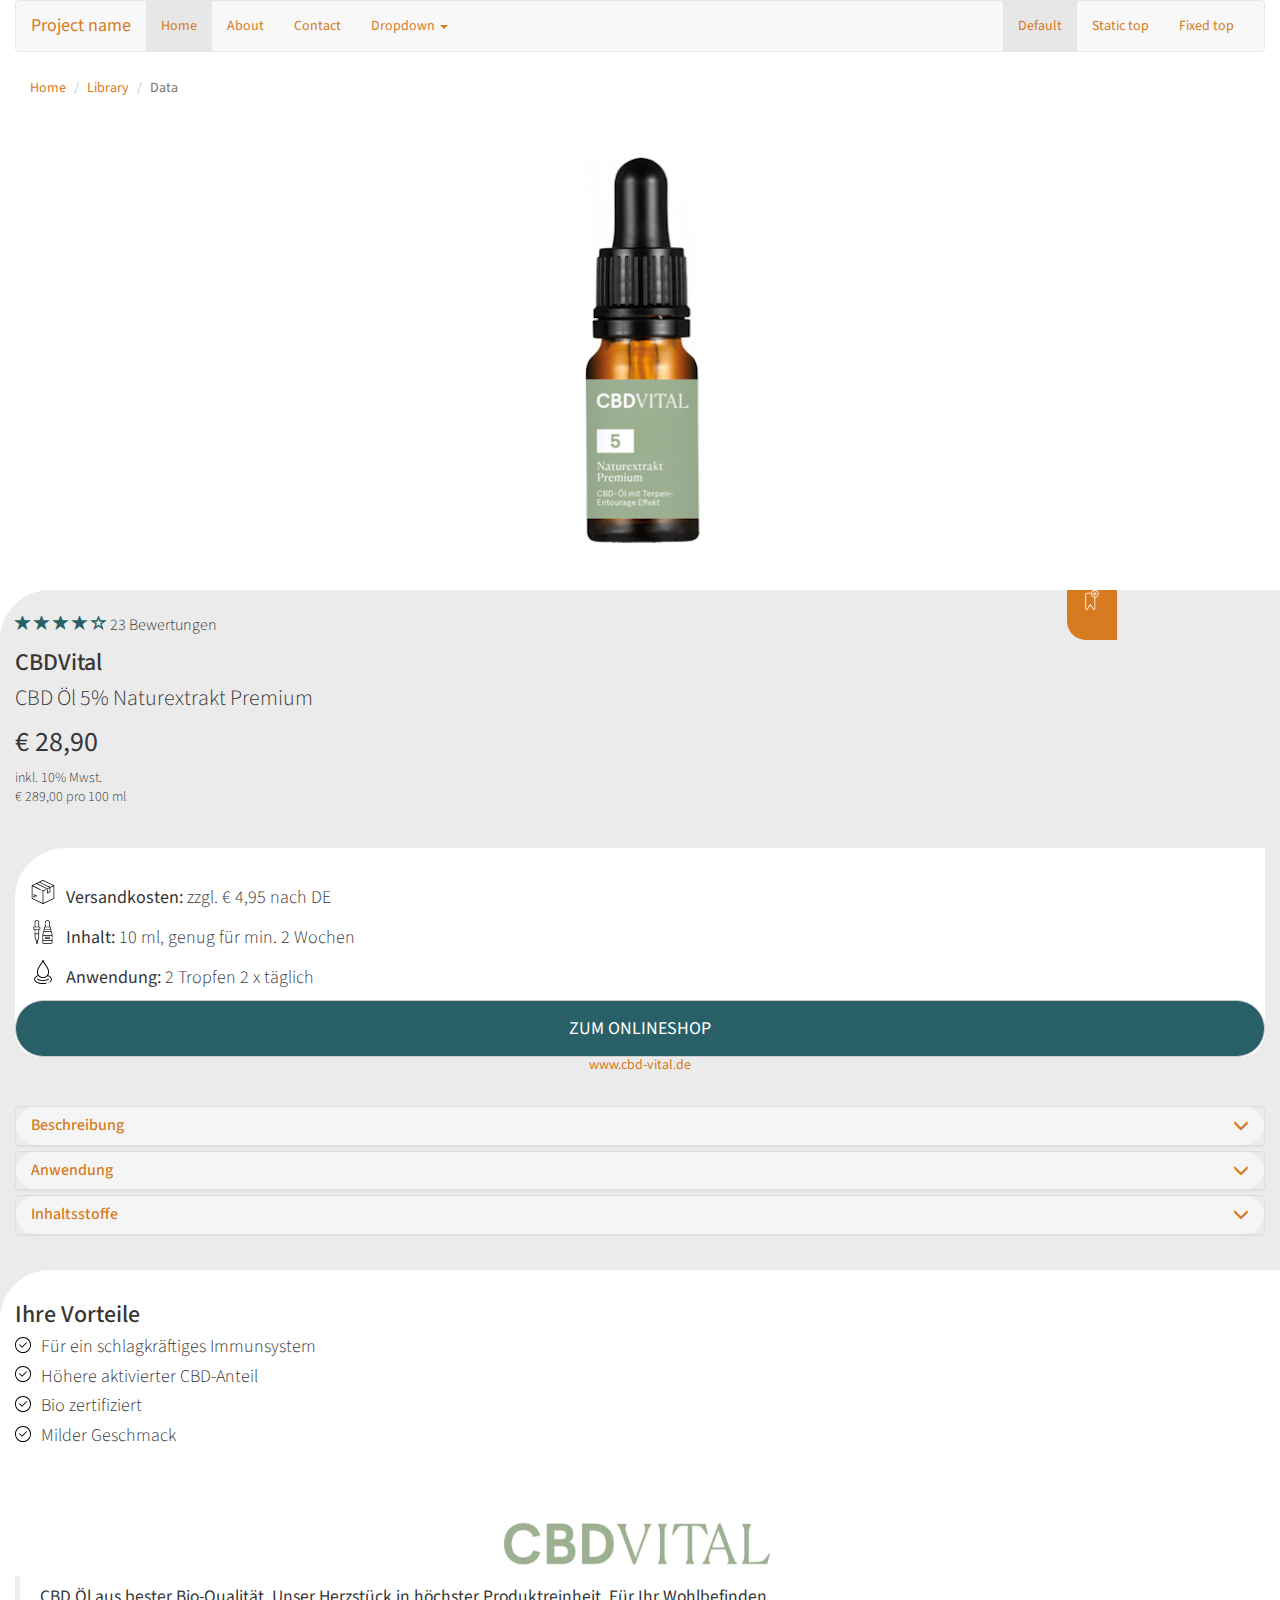
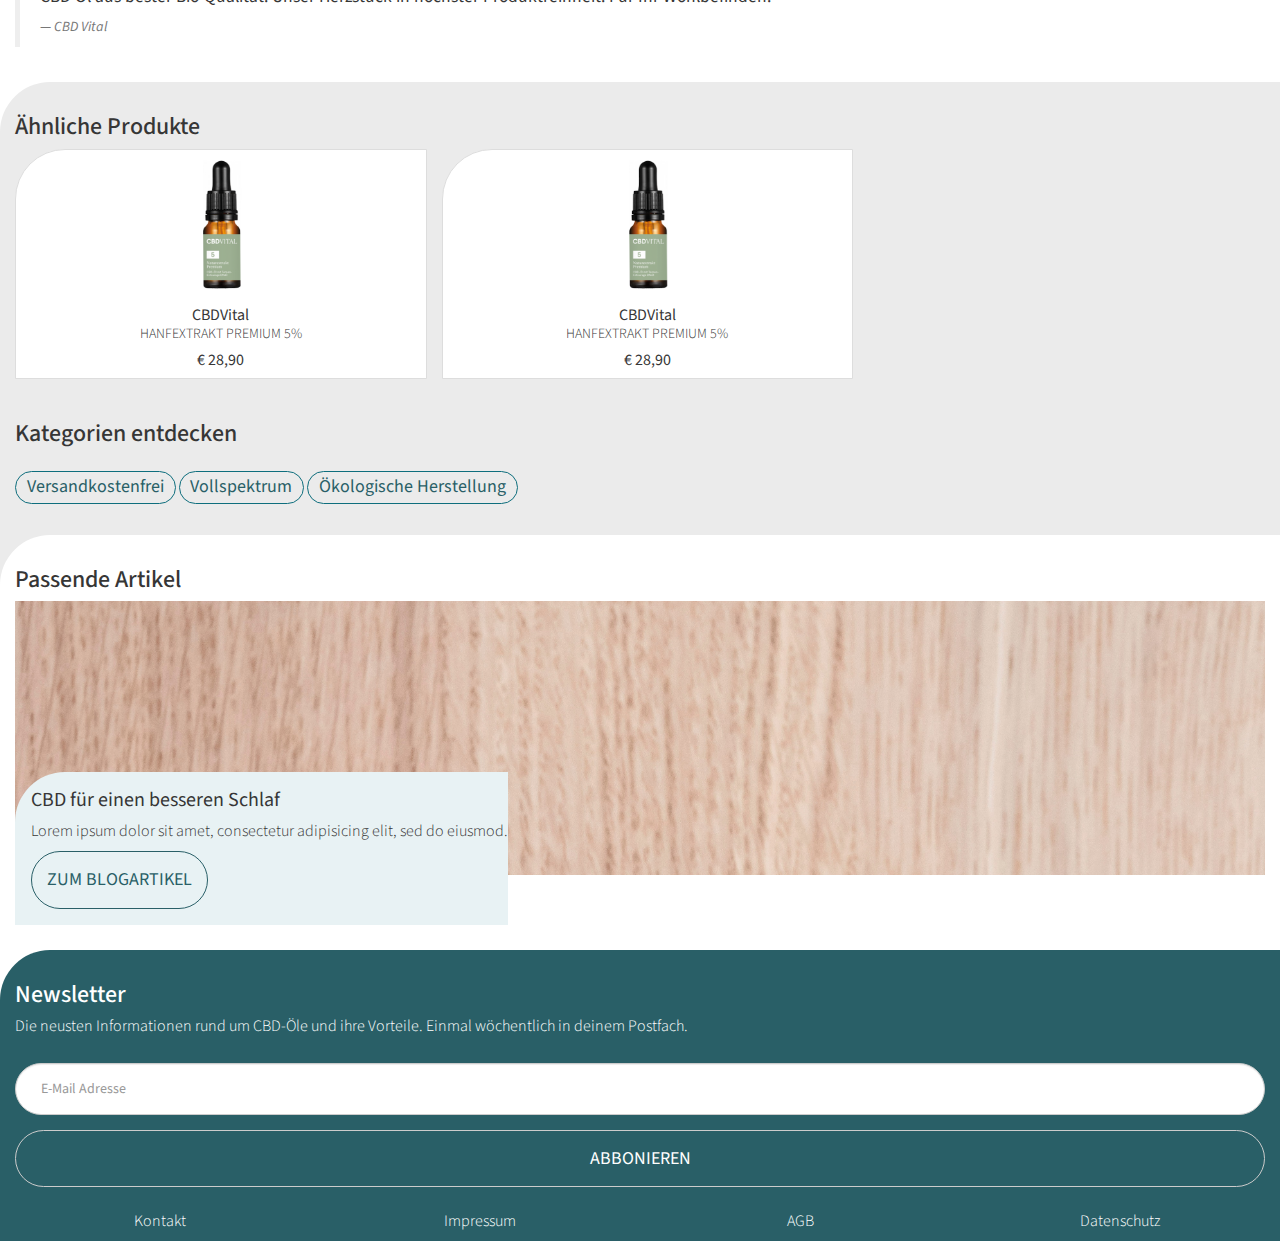
<file: index.html>
<!DOCTYPE html>
<html lang="en">
  <head>
    <meta charset="utf-8">
    <meta http-equiv="X-UA-Compatible" content="IE=edge">
    <meta name="viewport" content="width=device-width, initial-scale=1">
    <title></title>

    <!-- Bootstrap -->

    <link href="https://fonts.googleapis.com/css2?family=Source+Sans+Pro:ital,wght@0,200;0,300;0,400;0,600;0,700;0,900;1,200;1,300;1,400;1,600;1,700;1,900&display=swap" rel="stylesheet">

    <link rel="stylesheet" href="https://maxcdn.bootstrapcdn.com/bootstrap/3.3.5/css/bootstrap.min.css">
    <link rel="stylesheet" href="https://maxcdn.bootstrapcdn.com/font-awesome/4.4.0/css/font-awesome.min.css">
    <link rel="stylesheet" href="css/custom.css">
    <!-- HTML5 Shim and Respond.js IE8 support of HTML5 elements and media queries -->
    <!-- WARNING: Respond.js doesn't work if you view the page via file:// -->
    <!--[if lt IE 9]>
      <script src="https://oss.maxcdn.com/libs/html5shiv/3.7.2/html5shiv.js"></script>
      <script src="https://oss.maxcdn.com/libs/respond.js/1.4.2/respond.min.js"></script>
    <![endif]-->
  </head>
  <body>
    <div class="container-fluid">

      <!-- Static navbar -->
      <nav class="navbar navbar-default">
        <div class="container-fluid">
          <div class="navbar-header">
            <button type="button" class="navbar-toggle collapsed" data-toggle="collapse" data-target="#navbar" aria-expanded="false" aria-controls="navbar">
              <span class="sr-only">Toggle navigation</span>
              <span class="icon-bar"></span>
              <span class="icon-bar"></span>
              <span class="icon-bar"></span>
            </button>
            <a class="navbar-brand" href="#">Project name</a>
          </div>
          <div id="navbar" class="navbar-collapse collapse">
            <ul class="nav navbar-nav">
              <li class="active"><a href="#">Home</a></li>
              <li><a href="#">About</a></li>
              <li><a href="#">Contact</a></li>
              <li class="dropdown">
                <a href="#" class="dropdown-toggle" data-toggle="dropdown" role="button" aria-haspopup="true" aria-expanded="false">Dropdown <span class="caret"></span></a>
                <ul class="dropdown-menu">
                  <li><a href="#">Action</a></li>
                  <li><a href="#">Another action</a></li>
                  <li><a href="#">Something else here</a></li>
                  <li role="separator" class="divider"></li>
                  <li class="dropdown-header">Nav header</li>
                  <li><a href="#">Separated link</a></li>
                  <li><a href="#">One more separated link</a></li>
                </ul>
              </li>
            </ul>
            <ul class="nav navbar-nav navbar-right">
              <li class="active"><a href="./">Default <span class="sr-only">(current)</span></a></li>
              <li><a href="../navbar-static-top/">Static top</a></li>
              <li><a href="../navbar-fixed-top/">Fixed top</a></li>
            </ul>
          </div><!--/.nav-collapse -->
        </div><!--/.container-fluid -->
      </nav>

      <ol class="breadcrumb bgndWhite">
        <li><a href="#">Home</a></li>
        <li><a href="#">Library</a></li>
        <li class="active">Data</li>
      </ol>

      <div class="row">
        <div class="col-xs-12">
          <div class="imgContainer">
            <img class="img-responsive" src="img/dummybottle.png" alt="">
          </div>
        </div>
      </div>

    </div> <!--/container fluid-->

    <div class="container-fluid bgndNightLight rc-lo mrgT15">
      <div class="row">
        <div class="col-xs-10">
          <div class="productRating mrgT25">
            <span class="glyphicon glyphicon-star" aria-hidden="true"></span>
            <span class="glyphicon glyphicon-star" aria-hidden="true"></span>
            <span class="glyphicon glyphicon-star" aria-hidden="true"></span>
            <span class="glyphicon glyphicon-star" aria-hidden="true"></span>
            <span class="glyphicon glyphicon-star-empty" aria-hidden="true"></span>
            <p>23 Bewertungen</p>
          </div>
        </div>
        <div class="col-xs-2 rc-lu bgndHoneyBase">
          <!-- <span class="glyphicon glyphicon-bookmark" aria-hidden="true"></span> -->
          <img class="icon" src="icons/bookmark.svg" alt="">
        </div>
      </div>

      <div class="row">
        <div class="col-xs-12">
          <h4>CBDVital</h4>
          <h5 class="light-l-ml mrgB16">CBD Öl 5% Naturextrakt Premium</h5>
          <p class="price-s">€ 28,90</p>
          <!--
          NOTE: inkl. Mwst , ohne genauere Angabe des Steuersatzes-->
          <p class="light-s-ml mrgB2">inkl. 10% Mwst.</p>
          <p class="light-s-ml">€ 289,00 pro 100 ml</p>
        </div>
      </div>

    </div> <!-- /container-fluid-->

    <div class="container-fluid bgndNightLight pT32">
      <div class="row">
        <div class="col-xs-12">
          <div class="detailBox bgndWhite rc-3 pT32">
            <div class="pL16">
              <p class="mrg0"><img src="icons/box.svg" alt="">
              <span class="reg-b-ml">Versandkosten:</span><span class="light-b-ml"> zzgl. € 4,95 nach DE</span></p>
              <p class="mrg0"><img src="icons/eyedropper.svg" alt="">
              <span class="reg-b-ml">Inhalt:</span><span class="light-b-ml"> 10 ml, genug für min. 2 Wochen</span></p>
              <p class="mrg0"><img src="icons/clean-water.svg" alt="">
              <span class="reg-b-ml">Anwendung:</span><span class="light-b-ml"> 2 Tropfen 2 x täglich</span></p>
            </div>

            <button type="button" class="btn-rc50 btn btn-default btn-block cta-primary bgndForestBase colorNightBackground">
              zum onlineshop
            </button>
          </div>
          <div class="col-xs-12 text-center">
            <a href="https://www.cbd-vital.de" class="mrgT2">www.cbd-vital.de</a>
          </div>
        </div>
      </div>

      <!-- Collapse ELemente-->
      <div class="panel-group mrgT32" id="accordion" role="tablist" aria-multiselectable="true">
        <div class="panel panel-default bgndTrans">
          <div class="panel-heading br-50 bgndWhite" role="tab" id="headingOne">
            <h4 class="panel-title">
              <a role="button" data-toggle="collapse" data-parent="#accordion" href="#collapseOne" aria-expanded="true" aria-controls="collapseOne">
                Beschreibung<span class="glyphicon glyphicon-menu-down pull-right"></span>
              </a>
            </h4>
          </div>
          <div id="collapseOne" class="panel-collapse collapse" role="tabpanel" aria-labelledby="headingOne">
            <div class="panel-body">
              Anim pariatur cliche reprehenderit, enim eiusmod high life accusamus terry richardson ad squid. 3 wolf moon officia aute, non cupidatat skateboard dolor brunch. Food truck quinoa nesciunt laborum eiusmod. Brunch 3 wolf moon tempor, sunt aliqua put a bird on it squid single-origin coffee nulla assumenda shoreditch et. Nihil anim keffiyeh helvetica, craft beer labore wes anderson cred nesciunt sapiente ea proident. Ad vegan excepteur butcher vice lomo. Leggings occaecat craft beer farm-to-table, raw denim aesthetic synth nesciunt you probably haven't heard of them accusamus labore sustainable VHS.
            </div>
          </div>
        </div>
        <div class="panel panel-default bgndTrans">
          <div class="panel-heading br-50 bgndWhite" role="tab" id="headingTwo">
            <h4 class="panel-title">
              <a class="collapsed" role="button" data-toggle="collapse" data-parent="#accordion" href="#collapseTwo" aria-expanded="false" aria-controls="collapseTwo">
                Anwendung<span class="glyphicon glyphicon-menu-down pull-right"></span>
              </a>
            </h4>
          </div>
          <div id="collapseTwo" class="panel-collapse collapse" role="tabpanel" aria-labelledby="headingTwo">
            <div class="panel-body">
              Anim pariatur cliche reprehenderit, enim eiusmod high life accusamus terry richardson ad squid. 3 wolf moon officia aute, non cupidatat skateboard dolor brunch. Food truck quinoa nesciunt laborum eiusmod. Brunch 3 wolf moon tempor, sunt aliqua put a bird on it squid single-origin coffee nulla assumenda shoreditch et. Nihil anim keffiyeh helvetica, craft beer labore wes anderson cred nesciunt sapiente ea proident. Ad vegan excepteur butcher vice lomo. Leggings occaecat craft beer farm-to-table, raw denim aesthetic synth nesciunt you probably haven't heard of them accusamus labore sustainable VHS.
            </div>
          </div>
        </div>
        <div class="panel panel-default bgndTrans">
          <div class="panel-heading br-50 bgndWhite" role="tab" id="headingThree">
            <h4 class="panel-title">
              <a class="collapsed" role="button" data-toggle="collapse" data-parent="#accordion" href="#collapseThree" aria-expanded="false" aria-controls="collapseThree">
                Inhaltsstoffe<span class="glyphicon glyphicon-menu-down pull-right"></span>
              </a>
            </h4>
          </div>
          <div id="collapseThree" class="panel-collapse collapse" role="tabpanel" aria-labelledby="headingThree">
            <div class="panel-body">
              Anim pariatur cliche reprehenderit, enim eiusmod high life accusamus terry richardson ad squid. 3 wolf moon officia aute, non cupidatat skateboard dolor brunch. Food truck quinoa nesciunt laborum eiusmod. Brunch 3 wolf moon tempor, sunt aliqua put a bird on it squid single-origin coffee nulla assumenda shoreditch et. Nihil anim keffiyeh helvetica, craft beer labore wes anderson cred nesciunt sapiente ea proident. Ad vegan excepteur butcher vice lomo. Leggings occaecat craft beer farm-to-table, raw denim aesthetic synth nesciunt you probably haven't heard of them accusamus labore sustainable VHS.
            </div>
          </div>
        </div>
      </div> <!-- / Collapse ELemente-->

    </div> <!-- /container-fluid-->


    <div class="container-fluid bgndNightLight">
      <div class="row bgndWhite rc-lo mrgT15 vorteileBox">
        <div class="col-xs-10">
          <h4 class="mrgT32">Ihre Vorteile</h4>
          <div class="media">
            <div class="media-left media-top">
              <img class="icon" src="icons/verified.svg" alt="">
            </div>
            <div class="media-body light-b-ml">
              Für ein schlagkräftiges Immunsystem
            </div>
          </div>
          <div class="media">
            <div class="media-left media-top">
              <img class="icon" src="icons/verified.svg" alt="">
            </div>
            <div class="media-body light-b-ml">
              Höhere aktivierter CBD-Anteil
            </div>
          </div>
          <div class="media">
            <div class="media-left media-top">
              <img class="icon" src="icons/verified.svg" alt="">
            </div>
            <div class="media-body light-b-ml">
              Bio zertifiziert
            </div>
          </div>
          <div class="media">
            <div class="media-left media-top">
              <img class="icon" src="icons/verified.svg" alt="">
            </div>
            <div class="media-body light-b-ml">
              Milder Geschmack
            </div>
          </div>
        </div>
      </div>
    </div> <!-- /container-fluid-->

    <div class="container-fluid mrgT64">
      <div class="row">
        <div class="brandlogo">
          <img class="img-responsive" src="img/dummylogo.png" alt="">
        </div>
      </div>
      <div class="row">
        <div class="col-xs-12">
          <blockquote>
            <p>CBD Öl aus bester Bio-Qualität. Unser Herzstück in höchster Produktreinheit. Für Ihr Wohlbefinden.</p>
            <footer><cite title="Source Title">CBD Vital</cite></footer>
          </blockquote>
        </div>
      </div>
    </div> <!-- /container-fluid-->

    <div class="container-fluid">
      <div class="row bgndNightLight rc-lo mrgT15">
        <div class="col-xs-12">
          <h4 class="mrgT32">Ähnliche Produkte</h4>
        </div>
      </div>

      <!--Kachel Ähnliche Produkte-->
      <div class="row bgndNightLight">
        <div class="productRecoBox col-xs-6 col-md-4">
          <div class="customThumbnail rc-lo">
            <img class="img-responsive rc-lo" src="img/dummybottle.png" alt="...">
            <div class="caption">
              <h4 class="text-center reg-b-s mrgT8">CBDVital</h4>
              <p class="text-center light-s-ml mrg0">HANFEXTRAKT PREMIUM 5%</p>
              <h4 class="text-center reg-b-ml mrgT8 mrgB8">€ 28,90</h4>
            </div>
          </div>
        </div>

        <div class="productRecoBox col-xs-6 col-md-4">
          <div class="customThumbnail rc-lo">
            <img class="img-responsive rc-lo" src="img/dummybottle.png" alt="...">
            <div class="caption">
              <h4 class="text-center reg-b-s mrgT8">CBDVital</h4>
              <p class="text-center light-s-ml mrg0">HANFEXTRAKT PREMIUM 5%</p>
              <h4 class="text-center reg-b-ml mrgT8 mrgB8">€ 28,90</h4>
            </div>
          </div>
        </div>


      </div><!-- / Kachel Ähnliche Produkte-->

      <div class="row bgndNightLight pT32">
        <div class="col-xs-12">
          <h4>Kategorien entdecken</h4>
        </div>
        <div class="col-xs-12 labelBox">
          <span class="roundLabel">Versandkostenfrei</span>
          <span class="roundLabel">Vollspektrum</span>
          <span class="roundLabel">Ökologische Herstellung</span>
        </div>

      </div>
    </div><!-- /container-fluid-->

    <div class="container-fluid bgndNightLight">
      <div class="row bgndWhite rc-lo mrgT15">
        <div class="col-xs-12">
          <h4 class="mrgT32">Passende Artikel</h4>
        </div>
      </div>
      <div class="row">
        <div class="articleBox col-xs-12 bgndWhite">
          <div class="articleHead">
            <img class="img-responsive" src="img/dummycontent.jpg" alt="">
          </div>
          <div class="articleBody">
            <p class="reg-l-s">CBD für einen besseren Schlaf</p>
            <p class="light-b-s">Lorem ipsum dolor sit amet, consectetur adipisicing elit, sed do eiusmod.</p>
            <button type="button" class="btn-rc50 btn btn-default cta-outlined mrgB16">
              zum Blogartikel
            </button>
          </div>
        </div>
      </div>
    </div><!-- /container-fluid-->


    <!-- <div class="container-fluid">
      <div class="row">
        <div class="col-xs-12">
          <p>Lorem ipsum dolor sit amet, consectetur adipisicing elit, sed do eiusmod tempor incididunt ut labore et dolore magna aliqua. Ut enim ad minim veniam, quis nostrud exercitation ullamco laboris nisi ut aliquip ex ea commodo consequat. Duis aute irure dolor in reprehenderit in voluptate velit esse cillum dolore eu fugiat nulla pariatur. Excepteur sint occaecat cupidatat non proident, sunt in culpa qui officia deserunt mollit anim id est laborum.</p>
        </div>
      </div>
    </div> -->


    <div class="container-fluid newsletterBox">
      <div class="row bgndForestBase rc-lo mrgT15">
        <div class="col-xs-12">
          <h4 class="mrgT32 colorWhite">Newsletter</h4>
          <p class="colorWhite light-b-s">Die neusten Informationen rund um CBD-Öle und ihre Vorteile. Einmal wöchentlich in deinem Postfach.</p>
          <form>
            <div class="form-group">
              <label for="exampleInputEmail1"></label>
              <input type="email" class="form-control btn-rc50 colorForestLight p25" id="exampleInputEmail1" placeholder="E-Mail Adresse">
            </div>
            <button type="submit" class="btn-rc50 btn btn-default btn-block cta-primary bgndForestBase colorNightBackground ">Abbonieren</button>
          </form>
        </div>
      </div>
    </div><!-- /container-fluid-->


    <div class="container-fluid">
      <div class="row bgndForestBase pT25">
        <div class="col-xs-3">
          <p class="colorWhite light-b-s text-center">Kontakt</p>
        </div>
        <div class="col-xs-3">
          <p class="colorWhite light-b-s text-center">Impressum</p>
        </div>
        <div class="col-xs-3">
          <p class="colorWhite light-b-s text-center">AGB</p>
        </div>
        <div class="col-xs-3">
          <p class="colorWhite light-b-s text-center">Datenschutz</p>
        </div>
      </div>
    </div><!-- /container-fluid-->


    <!-- jQuery (necessary for Bootstrap's JavaScript plugins) -->
    <script src="https://ajax.googleapis.com/ajax/libs/jquery/1.11.3/jquery.min.js"></script>
    <!-- Include all compiled plugins (below), or include individual files as needed -->
    <script src="https://maxcdn.bootstrapcdn.com/bootstrap/3.3.5/js/bootstrap.min.js"></script>
  </body>
</html>
</file>
<file: css/custom.css>
body {
  font-family: 'Source Sans Pro', sans-serif !important;
    font-size: 14px;
    line-height: 1.2;
    color: #363636;;
}

/*
=================================================================
Fonts / Colors
=================================================================
*/


 h2 {
   font-size: 32px;
   margin-bottom: 8px;
 }
 h3 {
   font-size: 28px;
   margin-bottom: 8px;
 }
 h4 {
   font-size: 24px;
   margin-bottom: 8px;
 }
 h5 {
   font-size: 22px ;
   margin-bottom: 8px;
 }

 .light-s-s {
   font-size: 12px;
   font-weight: 300;
 }

 .light-s-ml {
   font-size: 14px;
   font-weight: 300;
 }

 .light-b-s {
   font-size: 16px;
   font-weight: 300;
 }

 .light-b-ml {
   font-size: 18px;
   font-weight: 300;
 }

 .light-l-s {
   font-size: 20px;
   font-weight: 300;
 }

 .light-l-ml {
   font-size: 22px;
   font-weight: 300;
 }

 .reg-l-ml {
   font-size: 22px;
   font-weight: 400;
 }

 .reg-l-s {
   font-size: 20px;
   font-weight: 400;
 }

 .reg-b-ml {
   font-size: 18px;
   font-weight: 400;
 }

 .reg-b-s {
   font-size: 16px;
   font-weight: 400;
 }

 .reg-s-ml {
   font-size: 14px;
   font-weight: 400;
 }

 .reg-s-s {
   font-size: 12px;
   font-weight: 400;
 }

 .price-s {
   font-size: 28px;
 }

 .price-ml {
   font-size: 32px;
 }

 .quote {
   font-size: 36px;
   font-weight: lighter;
 }

.colorWhite {
  color: #FFF;
}

.colorNightDark {
  color: #363636;
}


.colorNightBase {
  color: #6F7675;
}

.colorNightLight {
  color: #C6CBCC;
}

.colorNight {
  color: #F8F8F8;
}

.colorForestDark {
  color: #1C4247;
}

.colorForestBase {
  color: #295F67;
}

.colorForestLight {
  color: #A0BABD;
}

.colorForestBackground {
  color: #E8F2F4;
}

.colorHoneyDark {
  color: #9B5209;
}

.colorHoneyBase {
  color: #D67B1F;
}

.colorHoneyLight {
  color: #EABD8F;
}

.colorHoney {
  color: #F6E9DC;
}



/*
=================================================================
Custom Margins / Paddings
=================================================================
*/

.mrg0 {
  margin: 0;
}

.mrgT2 {
  margin-top: 2px;
}

.mrgT8 {
  margin: 8px 0 0 0;
}

.mrgT15 {
  margin-top: 15px;
}

.mrgT25 {
  margin-top: 25px;
}

.mrgT32 {
  margin-top: 32px;
}

.mrgT45 {
  margin-top: 45px;
}

.mrgT64 {
  margin-top: 64px;
}

.mrgB2 {
  margin-bottom: 2px;
}

.mrgB8 {
  margin-bottom: 8px;
}

.mrgB16 {
  margin-bottom: 16px;
}

.p0 {
  padding: 0;
}

.pL16 {
  padding-left: 16px;
}

.pT25 {
  padding-top: 25px;
}

.p25 {
  padding: 25px;
}

.pT32 {
  padding-top: 32px;
}

.p30 {
  padding: 30px;
}

/*
=================================================================
Custom Backgrounds
=================================================================
*/

.bgndOrange{
  background-color: #FF9800;
}

.bgndGrey {
  background-color: #ddd;
}


.bgndGreen {
  background-color: #11736ad1;
  color: #FFF;
}

.bgndTrans {
  background-color: transparent;
}

.bgndWhite {
  background-color: #FFF;
}

.bgndNightDark {
  background-color: #363636;
}


.bgndNightBase {
  background-color: #6F7675;
}

.bgndNightLight {
  background-color: #ebebeb;
}

.bgndNightBackground {
  background-color: #F8F8F8;
}

.bgndForestDark {
  background-color: #1C4247;
}

.bgndForestBase {
  background-color: #295F67;
}

.bgndForestLight {
  background-color: #A0BABD;
}

.bgndForestBackground {
  background-color: #E8F2F4;
}

.bgndHoneyDark {
  background-color: #9B5209;
}

.bgndHoneyBase {
  background-color: #D67B1F;
}

.bgndHoneyLight {
  background-color: #EABD8F;
}

.bgndHoneyBackground {
  background-color: #F6E9DC;
}

/*
=================================================================
Custom Borders
=================================================================
*/

.br-50 {
  border-radius: 50px !important;
}

.rc-lu {
  border-radius: 0 0 0 19px;
  height: 50px;
  width: 50px;
}

.rc-lo {
  border-radius: 50px 0 0 0;
}

.rc-3 {
  border-radius: 50px 0 25px 25px;
}

.btn-rc50 {
  border-radius: 50px !important;
}

/*
=================================================================
Genral Styles
=================================================================
*/

a {
    color: #D67B1F  !important;
    text-decoration: none;
}

.imgContainer img {
  height: 50vh;
  margin: auto;
}

.productRating .glyphicon-star {
  color: #295F67;
  font-size: 16px;
}

.productRating .glyphicon-star-empty {
  color: #295F67;
  font-size: 16px;
}

.productRating p {
  display: inline;
  font-weight: 300;
  font-size: 16px;
}

.detailBox img {
  height: 24px;
  margin: 0 8px 16px 0;
}

.vorteileBox .icon {
  width: 16px;
}

.customThumbnail {
  display: block;
  padding: 0;
  line-height: 1.42857143;
  background-color: #fff;
  border: 1px solid #ddd;
  -webkit-transition: border .2s ease-in-out;
  -o-transition: border .2s ease-in-out;
  transition: border .2s ease-in-out;
}


.media {
  margin-top: 8px;
}

.cta-primary {
  text-transform: uppercase;
  font-size: 18px;
  padding: 15px 0 15px 0;
  color: #FFF;
  font-size: 18px;
  font-weight: 400;
}

.cta-outlined {
  text-transform: uppercase;
  font-size: 18px;
  padding: 15px;
  border: 1px solid #295F67;
  color: #295F67;
  background-color: transparent;
}

.brandlogo {
  max-width: 310px;
  margin: auto;
}


.productRecoBox {
  padding-right: 0;
}

.productRecoBox img {
  height: 149px;
  margin: auto;
  border-radius: 50px 0 0 0;
}

.productRecoBox h4 {
  font-size: 16px;
  font-weight: 400;
  text-align: center;
  margin-top: 8px;
}

.productRecoBox p {
  font-size: 14px;
  font-weight: 300;
  text-align: center;
  margin: 0;
}

.labelBox {
  margin-top: 16px;
}

.roundLabel {
  display: inline-block;
  border-radius: 50px;
  border: 1px solid #0e6e7d;
  background: transparent;
  color: #295F67;
  font-size: 18px;
  font-weight: normal;
  text-align: center;
  vertical-align: baseline;
  padding: .2em .6em .3em;
  white-space: nowrap;
  margin-bottom: 16px;
}


.articleBody {
  border-radius: 50px 0 0 0;
  background-color: #E8F2F4;
  padding-left: 16px;
  margin-right: 15px;
  padding-top: 16px;
  position: absolute;
  left: 15px;
  bottom: -50px;
}


.articleHead {
  overflow: hidden;
  height: 274px;
}

.newsletterBox {
  margin-top: 60px;
}
</file>
